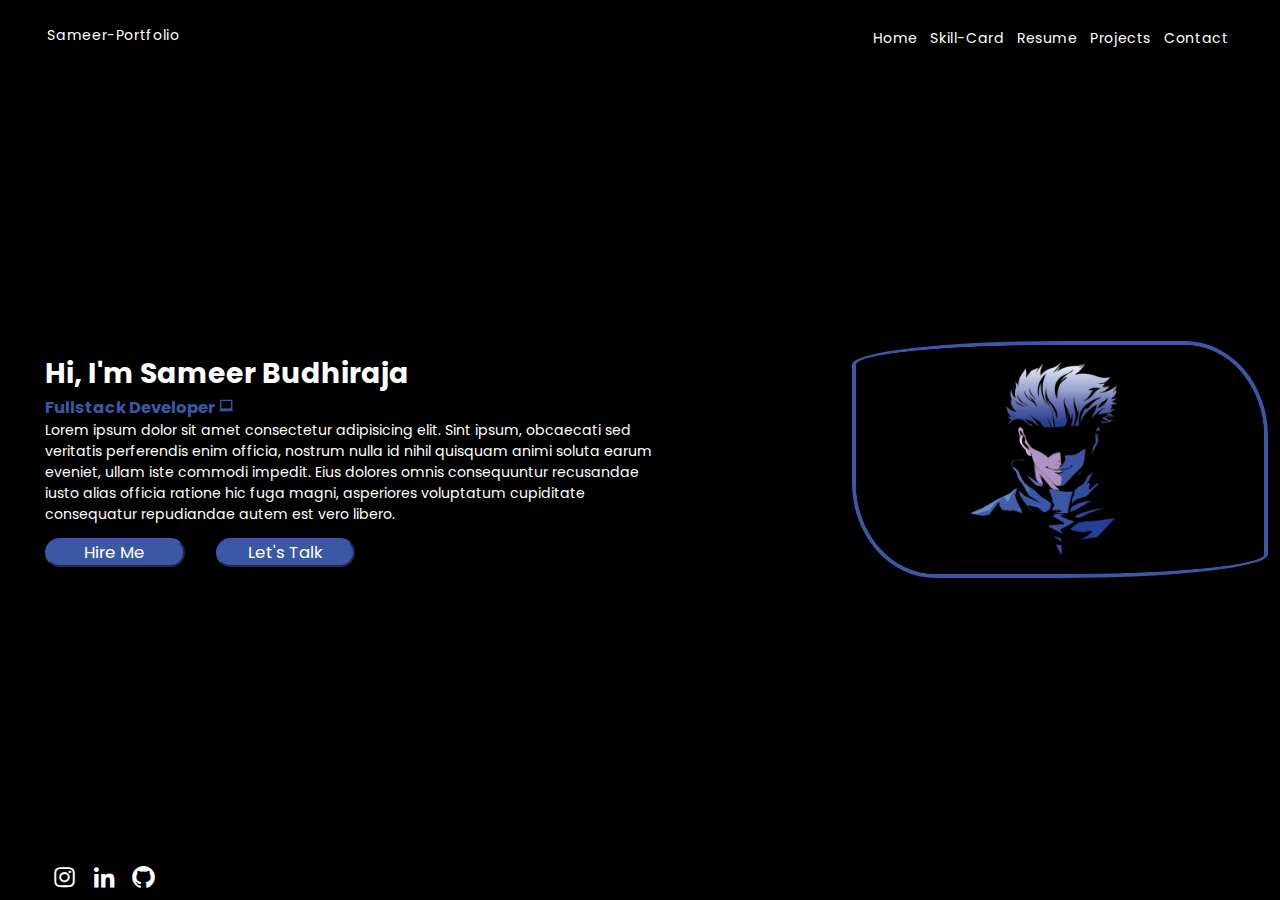
<file: index.html>
<!DOCTYPE html>
<html lang="en">
  <head>
    <meta charset="UTF-8" />
    <link rel="icon" href="image/Untitled.jpg">
    <meta name="viewport" content="width=device-width, initial-scale=1.0" />
    <title>Sameer-Portfolio</title>
    <link rel="stylesheet" href="style.css" />
    <link
      href="https://unpkg.com/boxicons@2.1.4/css/boxicons.min.css"
      rel="stylesheet"
    />
  </head>
  <body>
    <header>
      <nav>
        <div class="left">Sameer-Portfolio</div>
        <div class="right">
          <ul>
            <li><a href="index.html">Home</a></li>
            <li><a href="Skills-card.html">Skill-Card</a></li>
            <li><a href="#">Resume</a></li>
            <li><a href="Projects.html">Projects
            </a></li>
            <li><a href="#">Contact</a></li>
          </ul>
        </div>
      </nav>
    </header>
    <main style="display: flex; justify-content: space-around;">
      <div class="home">
        <h1>Hi, I'm Sameer Budhiraja</h1>
        <h3>Fullstack Developer <i class='bx bx-laptop' style='color:#3b58a7'  ></i></h3>
        <p>Lorem ipsum dolor sit amet consectetur adipisicing elit. Sint ipsum, obcaecati sed veritatis perferendis enim officia, nostrum nulla id nihil quisquam animi soluta earum eveniet, ullam iste commodi impedit. Eius dolores omnis consequuntur recusandae iusto alias officia ratione hic fuga magni, asperiores voluptatum cupiditate consequatur repudiandae autem est vero libero.</p>
        <div class="btn">
          <button>Hire Me</button>
          <button>Let's Talk</button>
        </div>
      </div>
      <div class="profile" id="imageright" style=" display: inline-flex; justify-content: right; margin-left: 180px;">
        <img src="image/satoru-gojo-black-7680x4320-14684.png" alt="Profile pic">
      </div>
    </main>
    <footer>
      <div class="contact-logos">
        <a href="https://www.instagram.com/_sameer_19___?igsh=MTRtczBveTM5a3Uybw=="><i class="bx bxl-instagram"></i></a>
        <a href="https://www.linkedin.com/in/sameer-budhiraja-84049a28b?utm_source=share&utm_campaign=share_via&utm_content=profile&utm_medium=android_app"><i class="bx bxl-linkedin"></i></a>
        <a href="https://github.com/sameerbudhiraja"><i class="bx bxl-github"></i></a>
      </div>
    </footer>
  </body>
</html>
</file>
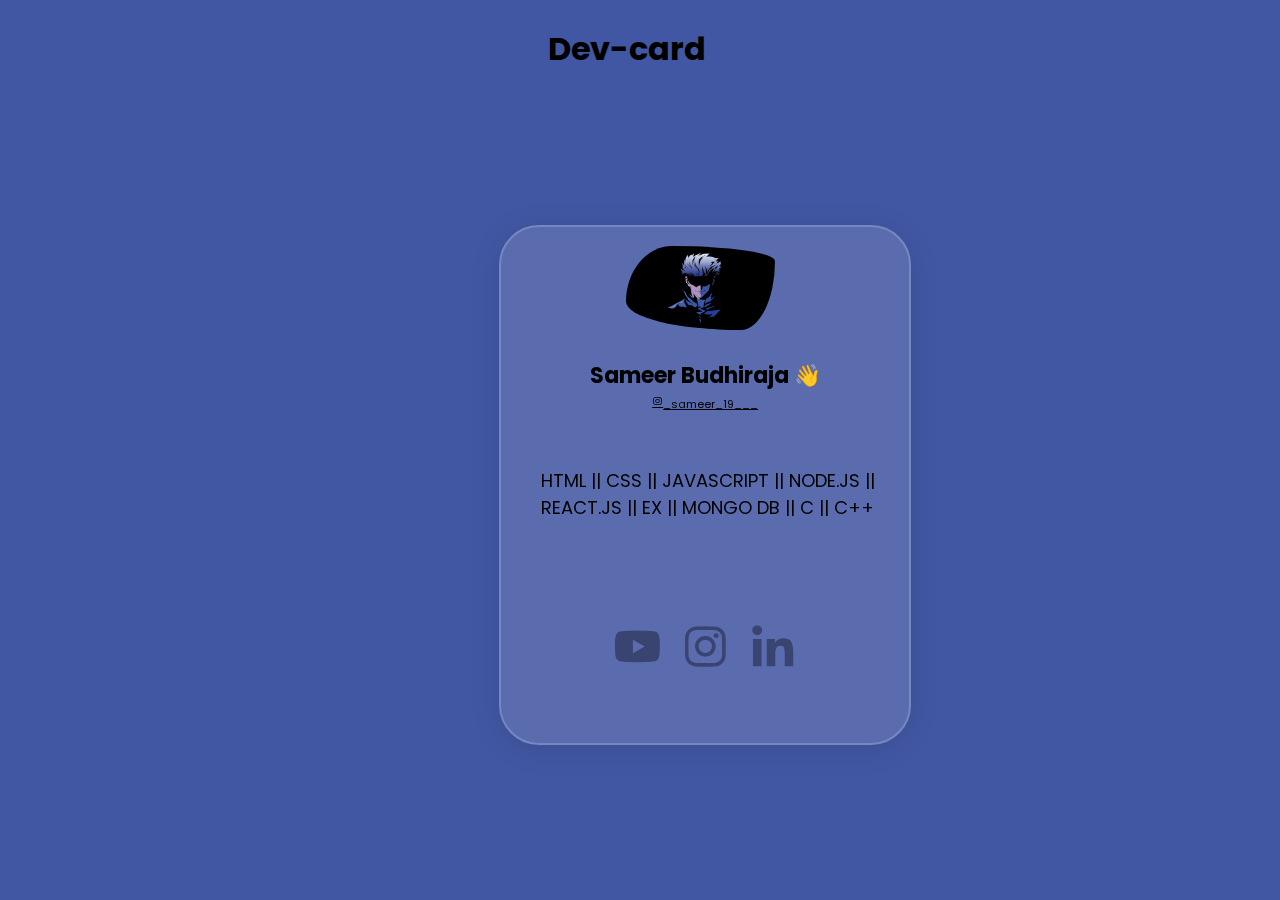
<file: profile-card.html>
<!DOCTYPE html>
<html lang="en">
<head>
    <meta charset="UTF-8">
    <meta name="viewport" content="width=device-width, initial-scale=1.0">
    <title>My Developer card</title>
    <link rel="stylesheet" href="profile_card.css">
    <link
      href="https://unpkg.com/boxicons@2.1.4/css/boxicons.min.css"
      rel="stylesheet"
    />
</head>
<body>
    <header>
        <nav>
            <h1>Dev-card</h1>
        </nav>
    </header>
    <main>
        <div class="container">
            <img src="image/satoru-gojo-black-7680x4320-14684.png" alt="Profile pic">
            <h1>Sameer Budhiraja 👋</h1>
            <!-- <h2><i class="bx bxl-instagram"></i>_sameer_19___</h2> -->
            <div class="at"><a href="https://www.instagram.com/_sameer_19___?igsh=MTRtczBveTM5a3Uybw=="><i class="bx bxl-instagram"></i>_sameer_19___</a></div>
            <p>HTML || CSS || JAVASCRIPT || NODE.JS || REACT.JS || EX || MONGO DB || C || C++</p>
            <div class="logos">
                <a href="#"><i class='bx bxl-youtube'></i></a>
                <a href="https://www.instagram.com/_sameer_19___?igsh=MTRtczBveTM5a3Uybw=="><i class="bx bxl-instagram"></i></a>
                <a href="https://www.linkedin.com/in/sameer-budhiraja-84049a28b?utm_source=share&utm_campaign=share_via&utm_content=profile&utm_medium=android_app"><i class="bx bxl-linkedin"></i></a>
            </div>
        </div>
    </main>
    <footer>

    </footer>
    
</body>
</html>
</file>
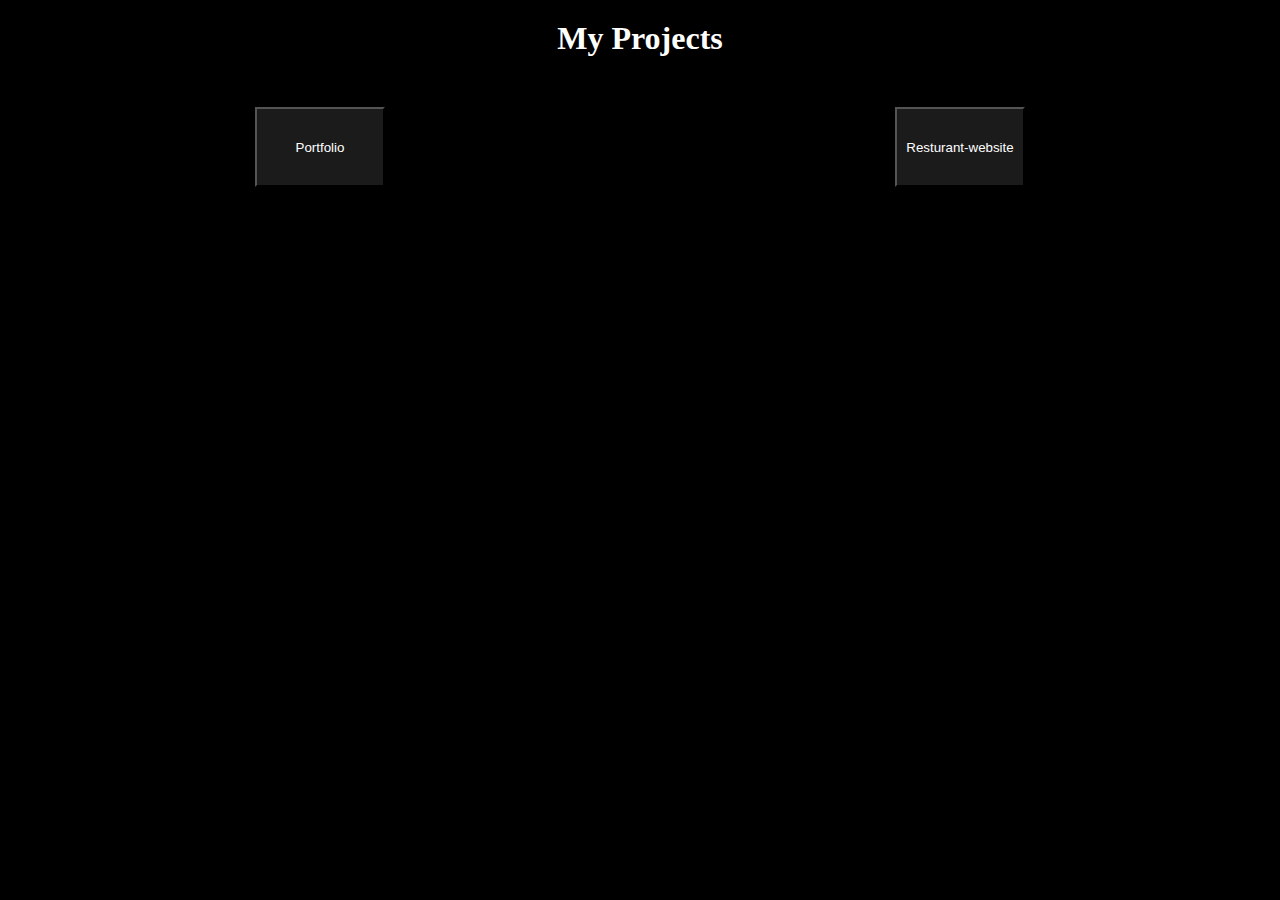
<file: Projects.html>
<!DOCTYPE html>
<html lang="en">
  <head>
    <meta charset="UTF-8" />
    <link rel="icon" href="image/projects.png">
    <meta name="viewport" content="width=device-width, initial-scale=1.0" />
    <title>My Projects</title>
    <link rel="stylesheet" href="projects.css" />
  </head>
  <body>
    <header>
      <h1>My Projects</h1>
    </header>
    <main>
      <button>
        <a href="index.html">Portfolio</a>
      </button>
      <button>
        <a href="Resturant website/index-p1.html">Resturant-website</a>
      </button>
    </main>
  </body>
</html>
</file>
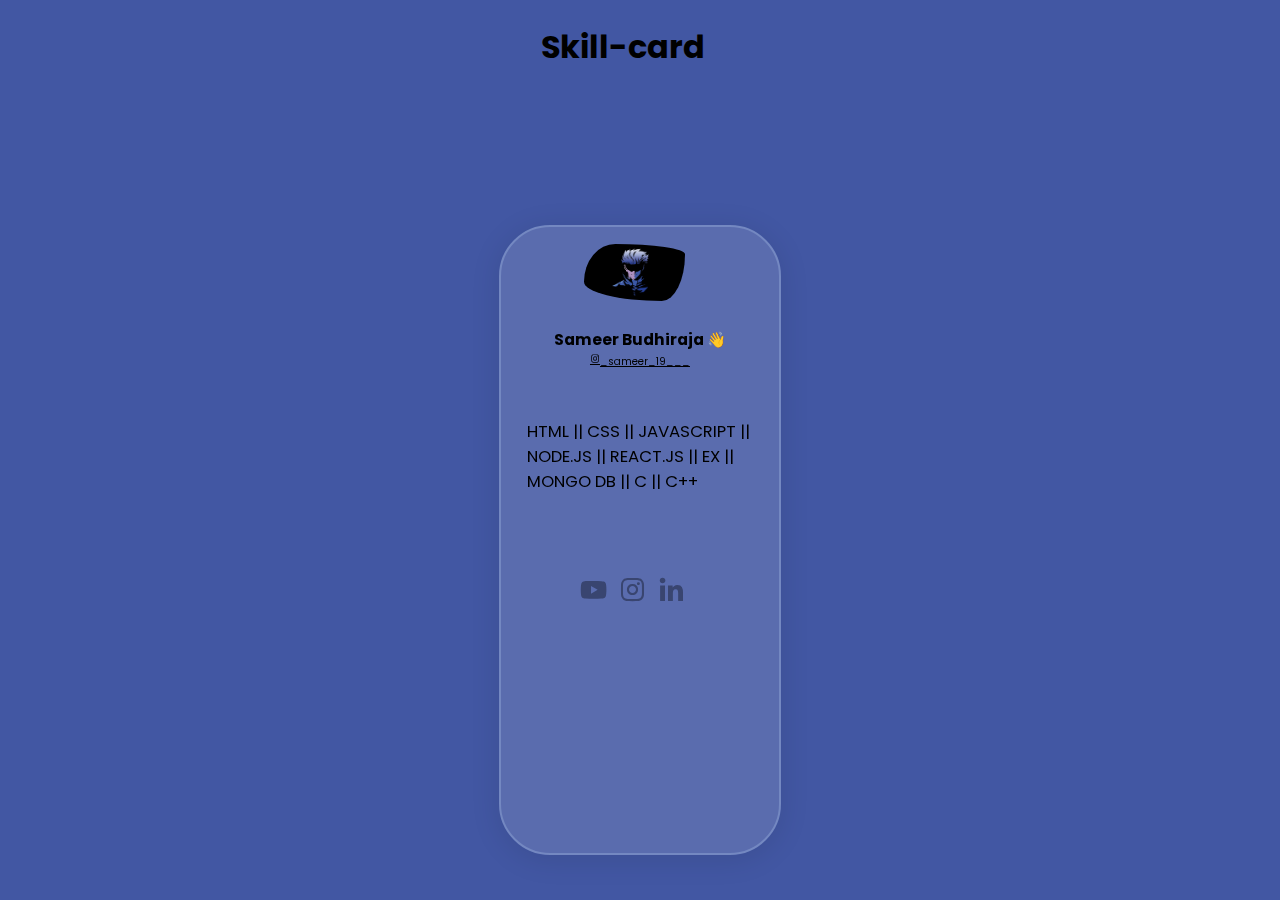
<file: Skills-card.html>
<!DOCTYPE html>
<html lang="en">
<head>
    <meta charset="UTF-8">
    <link rel="icon" href="image/Untitled.jpg">
    <meta name="viewport" content="width=device-width, initial-scale=1.0">
    <title>Skill-card</title>
    <link rel="stylesheet" href="Skills-card.css">
    <link
      href="https://unpkg.com/boxicons@2.1.4/css/boxicons.min.css"
      rel="stylesheet"
    />
</head>
<body>
    <header>
        <nav>
            <h1>Skill-card</h1>
        </nav>
    </header>
    <main>
        <div class="container">
            <img src="image/satoru-gojo-black-7680x4320-14684.png" alt="Profile pic">
            <h1>Sameer Budhiraja 👋</h1>
            <!-- <h2><i class="bx bxl-instagram"></i>_sameer_19___</h2> -->
            <div class="at"><a href="https://www.instagram.com/_sameer_19___?igsh=MTRtczBveTM5a3Uybw=="><i class="bx bxl-instagram"></i>_sameer_19___</a></div>
            <p>HTML || CSS || JAVASCRIPT || NODE.JS || REACT.JS || EX || MONGO DB || C || C++</p>
            <div class="logos">
                <a href="#"><i class='bx bxl-youtube'></i></a>
                <a href="https://www.instagram.com/_sameer_19___?igsh=MTRtczBveTM5a3Uybw=="><i class="bx bxl-instagram"></i></a>
                <a href="https://www.linkedin.com/in/sameer-budhiraja-84049a28b?utm_source=share&utm_campaign=share_via&utm_content=profile&utm_medium=android_app"><i class="bx bxl-linkedin"></i></a>
            </div>
        </div>
    </main>
    <footer>

    </footer>
    
</body>
</html>
</file>
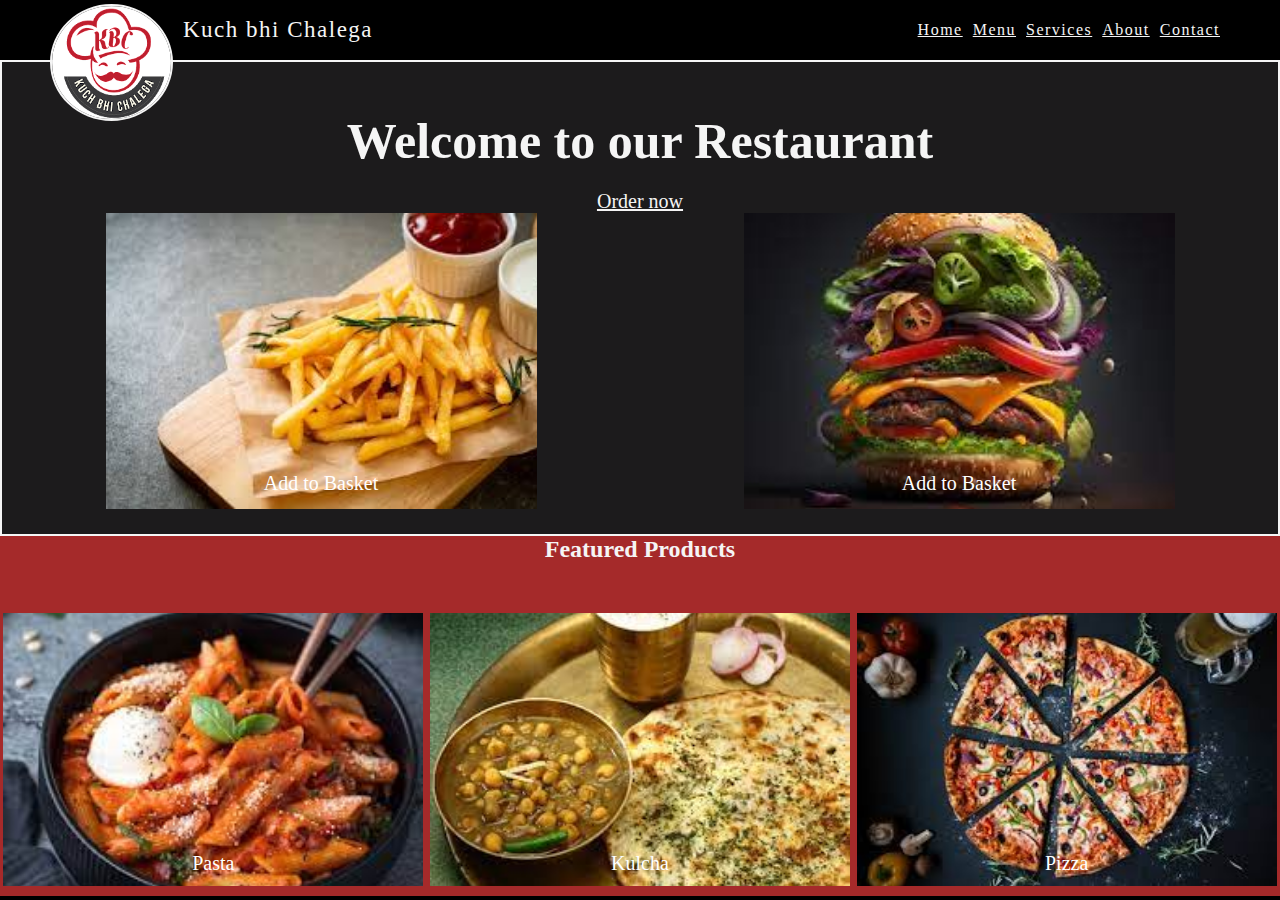
<file: Resturant website/index-p1.html>
<!DOCTYPE html>
<html lang="en">

<head>
  <meta charset="UTF-8" />
  <link rel="icon" href="images/logo.png">
  <meta name="viewport" content="width=device-width, initial-scale=1.0" />
  <title>Kuch bhi Chalega</title>
  <link rel="stylesheet" href="style-p1.css">
</head>

<body>
  <header>
    </section>
    <nav>
      <div class="left">
        <img src="images/logo.png" alt="Logo" />
        <a href="#">Kuch bhi Chalega</a>
      </div>
      <div class="right">
        <a href="index-p1.html">Home</a>
        <a href="menu.html">Menu</a>
        <a href="#">Services</a>
        <a href="#">About</a>
        <a href="https://www.instagram.com/_sameer_19___/">Contact</a>
      </div>
    </nav>
    <section>

  </header>
  <main>
    <div class="container1">
      <h1>Welcome to our Restaurant</h1>
      <a href="#">Order now</a>
      <div class="images">
        <div class="image1">
          <a href="#">Add to Basket</a>
        </div>
        <div class="image2">
          <a href="#">Add to Basket</a>
        </div>
      </div>
    </div>
    <div class="container2">
      <h2>Featured Products</h2>
      <div class="Top-products">
        <div class="pasta">
          <a href="#">Pasta</a>
        </div>
        <div class="kulcha">
          <a href="#">Kulcha</a>
        </div>
        <div class="pizza">
          <a href="#">Pizza</a>
        </div>
      </div>
    </div>
  </main>
  <footer></footer>
</body>

</html>
</file>
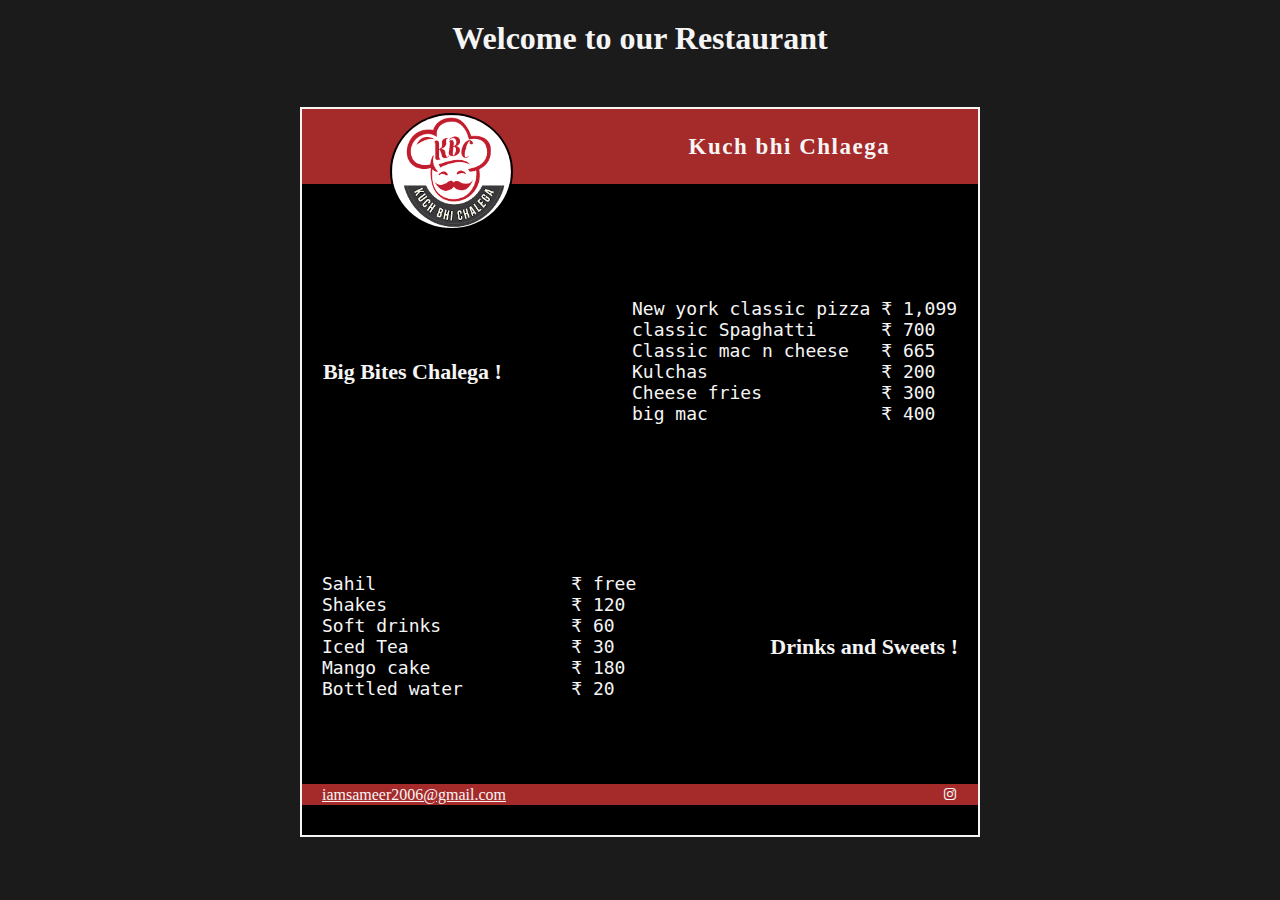
<file: Resturant website/menu.html>
<!DOCTYPE html>
<html lang="en">
  <head>
    <meta charset="UTF-8" />
    <link rel="icon" href="images/logo.png" />
    <meta name="viewport" content="width=device-width, initial-scale=1.0" />
    <title>Menu</title>
    <link rel="stylesheet" href="menu.css" />
    <link
      href="https://unpkg.com/boxicons@2.1.4/css/boxicons.min.css"
      rel="stylesheet"
    />
  </head>
  <body>
    <header>
      <h1>Welcome to our Restaurant</h1>
    </header>
    <main>
      <div class="menu">
        <div class="top">
          <img src="images/logo.png" alt="logo" />
          <h1>Kuch bhi Chlaega</h1>
        </div>

        <div class="up">
          <h2>Big Bites Chalega !</h2>
          <pre>
            New york classic pizza ₹ 1,099
            classic Spaghatti      ₹ 700
            Classic mac n cheese   ₹ 665 
            Kulchas                ₹ 200 
            Cheese fries           ₹ 300 
            big mac                ₹ 400
          </pre>
        </div>
        <div class="down">
          <pre>
Sahil                  ₹ free
Shakes                 ₹ 120
Soft drinks            ₹ 60
Iced Tea               ₹ 30
Mango cake             ₹ 180
Bottled water          ₹ 20  
            </pre
          >
          <h2>Drinks and Sweets !</h2>
        </div>
        <div class="contact">
          <a href="#">iamsameer2006@gmail.com</a>
          <a
            href="https://www.instagram.com/_sameer_19___?igsh=MTRtczBveTM5a3Uybw=="
            id="instagram"
            ><i class="bx bxl-instagram"></i
          ></a>
        </div>
      </div>
    </main>
    <footer></footer>
  </body>
</html>
</file>
<file: style.css>
@import url("https://fonts.googleapis.com/css2?family=Poppins:wght@400;700&display=swap");

* {
    margin: 0;
    padding: 0;
    box-sizing: border-box;
    font-family: "Poppins", sans-serif;
}

body {
    background-color: black;
    color: white;
}

nav {
    margin-top: 2.78vh;

    display: flex;
    justify-content: space-between;
}

nav .right {
    margin-right: 3.7vw;

    justify-content: space-around;
    display: inline;
}

ul {
    list-style-type: none;
}

li {
    margin: 0.46vh;

    display: inline;
    color: white;
}

.right a {
    font-size: 1.1vw;

    color: white;
    text-decoration: none;
    letter-spacing: 0.05vw;

}

nav .left {
    margin-left: 3.7vw;

    justify-content: space-around;
    display: inline;
    font-size: 1.1vw;

    letter-spacing: 0.05vw;

}

footer {
    position: absolute;
    bottom: 0;
    margin-left: 3.7vw;

}

.contact-logos a {
    color: white;
    font-size: 2.1vw;

    margin: 0.46vh;

}

main {
    position: absolute;
    height: 91vh;
    display: flex;
    align-items: center;
    padding: 0 0.93vw;

}

.home {
    margin-left: 3.7vh;
    font-size: 1.1vw;
    max-width: 50.6vw;
}

.btn button {
    justify-content: center;
    align-items: center;
    margin-right: 2.1vw;
    font-size: 1.3vw;
    margin-top: 1.39vh;
    color: white;
    background: #3b58a7;
    border-color: #3b58a7;
    border-radius: 19.9vw;
    width: 10.9vw;
    height: 149%;
}

.profile {
    display: flex;
    float: right;
    justify-content: right;
}

.home h3 {
    color: #3b58a7;
}

.profile img {
    border: 4px solid #3b58a7;

    border-radius: 50% 20% / 10% 40%;

    width: 32.5vw;


    display: inline-flex;
    justify-content: space-around;
    object-fit: cover;
}

a:after {
    content: "";
    position: absolute;
    background-color: #3b58a7;
    height: 0.28vh;
    width: 0;
    left: 0;
    bottom: -0.93vh;
    transition: 0.3s;
}

a:hover {
    color: white;
}

a:hover:after {
    width: 100%;
}
</file>
<file: profile_card.css>
@import url('https://fonts.googleapis.com/css2?family=Poppins:wght@400;700&display=swap');

* {
    margin: 0;
    padding: 0;
    box-sizing: border-box;
    font-family: 'Poppins', sans-serif;

}

body {
    background-color: #4257a3;

}

nav {
    margin-top: 25px;
    display: flex;
    align-items: center;
    justify-content: center;
    margin-right: 27px;
}

.container {

    width: 412px;
    height: 520px;
    left: 39%;
    top: 25%;
    position: absolute;
    background: rgba(255, 255, 255, 0.13);
    border-radius: 40px;
    box-shadow: 0 4px 30px rgba(0, 0, 0, 0.1);
    backdrop-filter: blur(11.8px);
    -webkit-backdrop-filter: blur(11.8px);
    border: 2px solid #7488c1;

}


.container h1 {
    display: flex;
    justify-content: center;
    font-size: 22px;
    margin-top: 22px;

}

.container img {
    margin-top: 19px;
    margin-left: 125px;
    max-height: 536px;
    max-width: 149px;
    border-radius: 31% 69% 23% 77% / 66% 18% 82% 34%;
}

.container .at a {
    display: flex;
    justify-content: center;
    font-size: 11px;
    margin-top: 4px;
    color: black;
}

.container p {
    margin-top: 54px;
    margin-left: 40px;
    margin-right: -1px;
    font-size: 18px;
}

.container .logos {
    margin-top: 90px;

    margin-left: 109px;
    font-size: 54px;
}

.container .logos a {
    color: #394570;
}
</file>
<file: projects.css>
* {
    margin: 0;
    padding: 0;
    box-sizing: border-box;
}

header {
    margin-top: 20px;
    display: flex;
    justify-content: center;
    color: white;
}
body {
    background-color: black;
}

main {
    margin-top: 50px;
    display:flex ;
    justify-content: center;
    justify-content: space-around;
}

button {
    height: 80px;
    width: 130px;
    background-color:rgb(28, 27, 28) ;
    
}

button a {
    color: white;
    text-decoration: none;
}
</file>
<file: Skills-card.css>
@import url('https://fonts.googleapis.com/css2?family=Poppins:wght@400;700&display=swap');


* {
    margin: 0;
    padding: 0;
    box-sizing: border-box;
    font-family: 'Poppins', sans-serif;
}

body {
    background-color: #4257a3;
}

nav {
    margin-top: 2.5vh;
    display: flex;
    align-items: center;
    justify-content: center;
    margin-right: 2.7vw;
}

.container {
    width: 22vw;
    height: 630px;
    left: 39vw;
    top: 25vh;
    position: absolute;
    background: rgba(255, 255, 255, 0.13);
    border-radius: 4vw;
    box-shadow: 0 4px 30px rgba(0, 0, 0, 0.1);
    backdrop-filter: blur(3.9vw);
    -webkit-backdrop-filter: blur(3.9vw);
    border: 0.2vw solid #7488c1;
}

.container h1 {
    display: flex;
    justify-content: center;
    font-size: 1.2vw;
    margin-top: 2.2vh;
}

.container img {
    margin-top: 1.9vh;
    margin-left: 6.5vw;
    max-height: 34.6vh;
    max-width: 7.9vw;
    border-radius: 31% 69% 23% 77% / 66% 18% 82% 34%;

}

.container .at a {
    display: flex;
    justify-content: center;
    font-size: 0.8vw;
    margin-top: 0.4vh;
    color: black;
}

.container p {
    margin-top: 5.4vh;
    margin-left: 2vw;
    margin-right: -0.1vw;
    font-size: 1.3vw;

}

.container .logos {
    margin-top: 8.4vh;
    margin-left: 6vw;
    margin-right: 0.9vw;
    font-size: 2.4vw;

}

.container .logos a {
    color: #394570;
}
</file>
<file: Resturant website/style-p1.css>
* {
    margin: 0;
    padding: 0;
    box-sizing: border-box;
}

body {
    background-color: black;
}

nav {
    background-color: black;
    display: flex;
    justify-content: space-between;
    width: 100%;
    height: 60px;
}

.left {
    display: flex;
    margin-left: 50px;
}

.left img {
    
    border-radius: 50%;
    border: 3px solid whitesmoke;
    height: 117px;
    width: 123px;
    margin-top: 4px;
    border: 2px solid;

}
.left a {
    display:flex ;
    align-items: center;
    letter-spacing: 1.5px;
    color: whitesmoke;
    margin-left: 10px;
    font-size: 23px;
    text-decoration: none;
}

.right {
    display: flex;
    align-items: center;
    margin-right: 50px;
}

.right a {
    letter-spacing: 1.5px;
    margin-right: 10px;
    color: whitesmoke;
}

.left img {
    color: whitesmoke;
}

.container1 {
    background-color: rgb(28, 27, 28);
    height: 476px;
    border: 2px solid whitesmoke;

}

.container1 h1 {
    margin-top: 50px;
    display: flex;
    justify-content: center;
    font-size: 50px;
    color: whitesmoke;
}

.container1 a {
    display: flex;
    justify-content: center;
    font-size: 20px;
    color: whitesmoke;
    margin-top: 20px;
}

.images {
    display: flex;
    justify-content: space-around;

}

.image1 {
    background-image: url(images/images.jpg);
    background-repeat: no-repeat;
    background-size: cover;
    height: 296px;
    width: 431px;
}

.image2 {
    background-image: url(images/Untitled.jpg);
    background-repeat: no-repeat;
    background-size: cover;
    height: 296px;
    width: 431px;
    background-position: 0px;
}

.image1 a {
    color: white;
    display: flex;
    margin-top: 60%;
    font-size: 20px;
    text-decoration: solid;
}

.image2 a {
    color: white;
    display: flex;
    margin-top: 60%;
    font-size: 20px;
    text-decoration: solid;
}

.container2 {
    background-color: brown;
    height: 360px;
}

.container2 a {
    display: flex;
    justify-content: center;
    font-size: 20px;
    color: whitesmoke;
    margin-top: 20px;
}
.container2 h2 {
    display: flex;
    justify-content: center;
    color: whitesmoke;

}

.Top-products {
    margin-top: 50px;
    display: flex;
    justify-content: space-around;
}



.pasta {
    background-image: url(images/pasta.jpg);
    background-repeat: no-repeat;
    background-size: cover;
    height: 273px;
    width: 420px;
    background-position: 0px;
}

.pizza {
    background-image: url(images/pizza.jpg);
    background-repeat: no-repeat;
    background-size: cover;
    height: 273px;
    width: 420px;
    background-position: 0px;
}

.kulcha {
    background-image: url(images/kulcha.jpg);
    background-repeat: no-repeat;
    background-size: cover;
    height: 273px;
    width: 420px;
    background-position: 0px;
}
.pizza a {
    color: white;
    display: flex;
    margin-top: 57%;
    font-size: 20px;
    text-decoration: solid;

}

.pasta a {
    color: white;
    display: flex;
    margin-top: 57%;
    font-size: 20px;
    text-decoration: solid;

}

.kulcha a {
    color: white;
    display: flex;
    margin-top: 57%;
    font-size: 20px;
    text-decoration: solid;

}
</file>
<file: Resturant website/menu.css>
* {
    margin: 0;
    padding: 0;
    box-sizing: border-box;
}
body {
    background-color:  rgb(28, 27, 28);
}

header {
    display: flex;
    justify-content: center;
}
header h1 {
    color: whitesmoke;
    margin-top: 20px;
}
main {
    margin-top: 50px;
    display: flex;
    justify-content: center;
}

.menu {
    border: 2px solid whitesmoke;
    background-color: black;
    height: 730px;
    width: 680px;
}

.top {
    display: flex;
    justify-content: space-around;
    background-color: brown;
    height: 75px;
}

.top h1 {
    transition-property: background-color;
    transition-property: border;
    transition-property: border-radius;
    transition-property: color;
    transition-duration: 1.5s;
    background-color: brown;
}

.top h1:hover,
.top h1:focus {
    background-color: beige;
    color: black;
    border-radius: 30%;
    border: 3px solid black;
}

.top h1 {
    display: flex;
    align-items: center;
    letter-spacing: 1.5px;
    color: whitesmoke;
    font-size: 23px;
    text-decoration: none;
}

.top img {
    display: flex;
    border-radius: 50%;
    border: 3px solid whitesmoke;
    height: 117px;
    width: 123px;
    margin-top: 4px;
    border: 2px solid;
}

.items {
    display: flex;
    justify-content: center;
    margin-top: 50px;
    /* background-color: aquamarine; */
    height: 550px;
    width: 680px;
    flex-direction: column;
}

.up {
    display: flex;
    justify-content: center;
    background-color: black;
    height: 275px;
    width: 676px;
    margin-top: 50px;
}

.down {
    display: flex;
    justify-content: space-between;
    background-color: black;
    height: 275px;
    width: 676px;
}

.up h2 {
    color: whitesmoke;
    display: flex;
    align-items: center;
    font-size: 22px;
}

.up pre {
    color: whitesmoke;
    display: flex;
    align-items: center;
    font-size: 18px;
}
.down h2 {
    color: whitesmoke;
    display: flex;
    align-items: center;
    font-size: 22px;
    margin-right: 20px;
}

.down pre {
    color: whitesmoke;
    display: flex;
    align-items: center;
    font-size: 18px;
    margin-left: 20px;
}



.contact {
    display: flex;
    align-items: center;
    justify-content: space-between;
    background-color: brown;
}

.contact a {
    color: whitesmoke;
    margin-left: 20px;
    margin-right: 20px;
}

.contact #instagram {
    margin-top: 2px;
}
</file>
